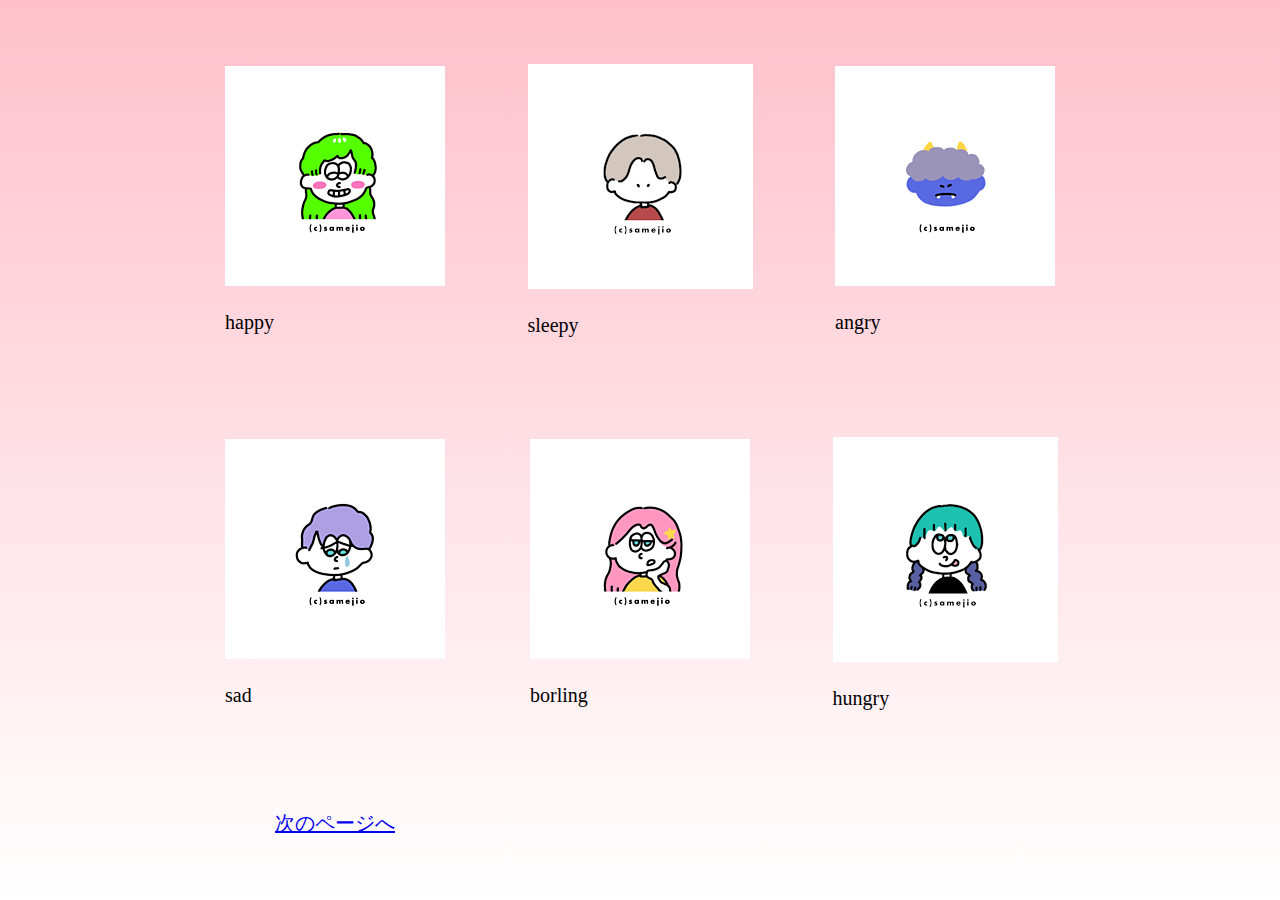
<file: nakami.html>
<!DOCTYPE html>
<html lang="ja">
<head>
  <meta charset="UTF-8">
  <meta http-equiv="X-UA-Compatible" content="IE=edge">
  <meta name="viewport" content="width=device-width, initial-scale=1.0">
  <title>nakami</title>
  <link rel="stylesheet" href="style.css">
</head>
<body>
  


  <!-- シーン２ -->
  <!-- 今の気分は？のimg -->
<div id="scene2">

  <div class="kibun_container">

      <div id="happy">
          <img onclick="" src="happy.png"">
          <p>happy</p>
      </div>

      <div id="sleepy">
        <img src="sleepy.png"">
        <p>sleepy</p>
      </div>

      <div id="angry">
        <img src="anger.png"">
        <p>angry</p>
      </div>

      <div id="sad">
      <img src="sad.png"">
      <p>sad</p>
    </div>

      <div id="borling">
        <img src="borling.png"">
        <p>borling</p>
      </div>

      <div id="hungry">
        <img src="hungry.png"">
        <p>hungry</p>
      </div>

     <!--ギノさんお手本  -->
      <div class="btn_wrapper">
        <a href="#" class="scene3_btn btn">次のページへ</a>
    </div>
    <!-- <audio id="scene2_se" source src="se/keyboard_sound.mp3"></audio> -->

  </div>







    <!-- シーン３ -->
    <!-- 今の時間は？のimg -->
<!-- <div id="scene3">
    <div class="time_container">
      <div id="asa">
          <img src="asa.png" width="200px">
          <p>morning</p>
      </div>

      <div id="yoru">
          <img src="yoru.png" width="200px">
          <p>night</p>
      </div>
    </div> -->



    <!-- おすすめは？のボタン -->

    <!-- <button type="button" class="btn btn_done" id="recommendBtn"><img src="heart.png" width="50px" class="heart_icon">お勧めは？</button> -->




    <!-- 今日の格言メッセージ -->

    <!-- <div>
      <h2>そんなあなたへのの格言は．．．？ <span id="todayMessage">  </span> </h2>   
    </div> -->



    <!-- 今日のおすすめ動画 -->

    <!-- <div id="movArea">
      <iframe id="mov" class="mov" width="560" height="315" src="https://www.youtube.com/embed/j1KkrIVtnvI" title="YouTube video player" frameborder="0" allow="accelerometer; autoplay; clipboard-write; encrypted-media; gyroscope; picture-in-picture" allowfullscreen></iframe>
    </div>
    <div id="imgArea"></div> 

  </div> -->

</div>




<!-- JS -->
  <script src="https://ajax.googleapis.com/ajax/libs/jquery/3.6.0/jquery.min.js"></script>
  <script src="js/main.js"></script>
</body>
</html>
</file>
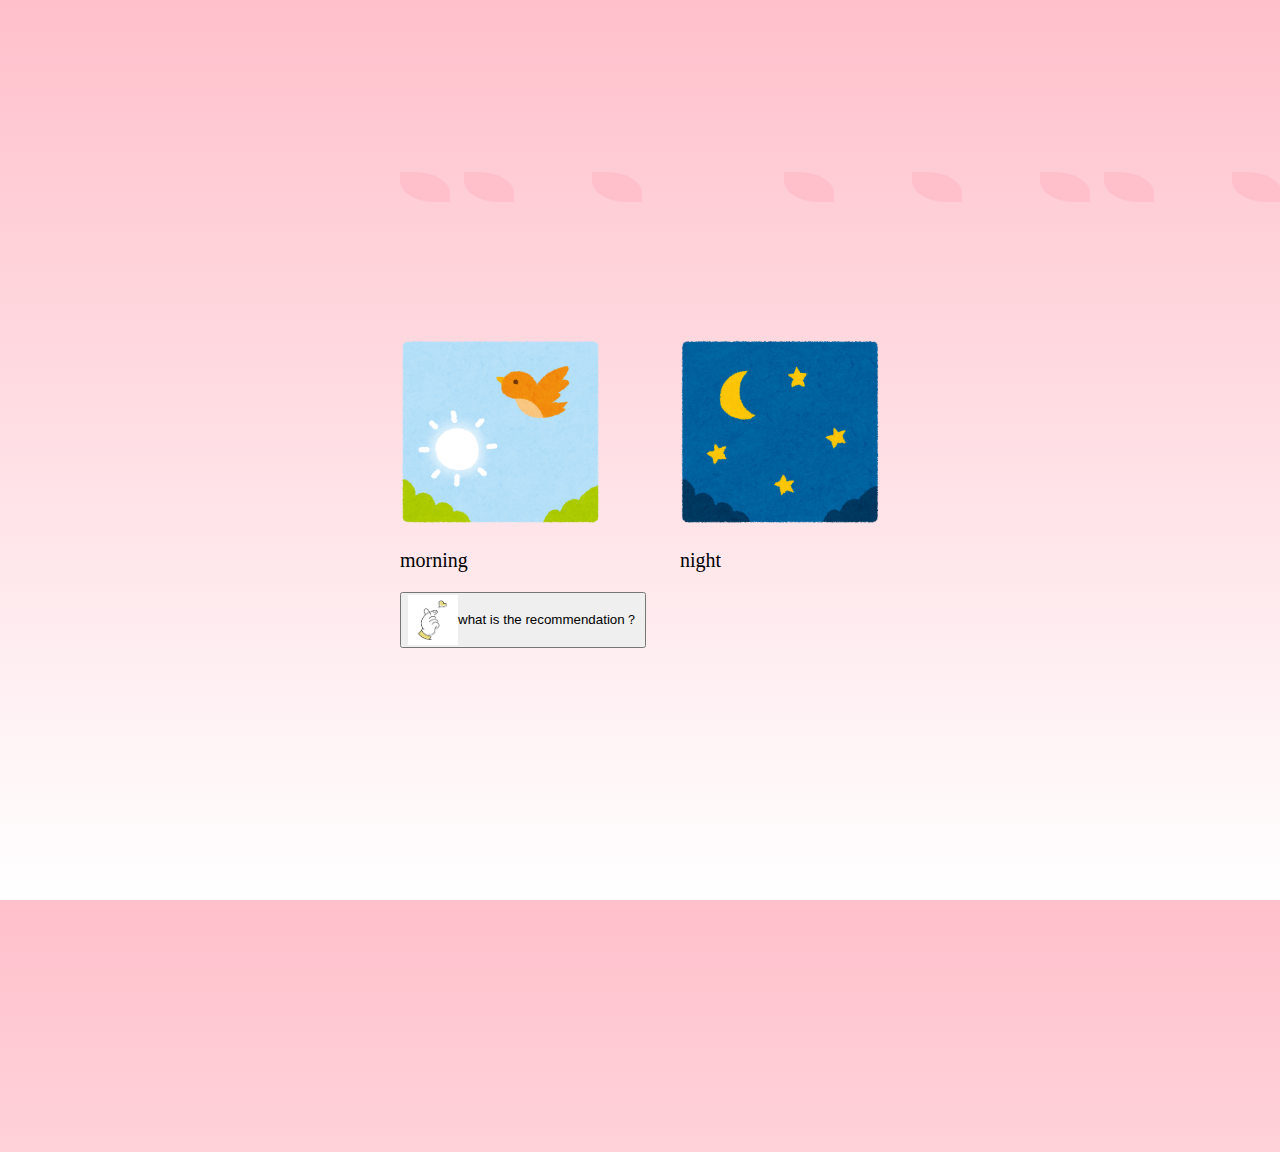
<file: scene3.html>
<!DOCTYPE html>
<html lang="ja">
<head>
  <meta charset="UTF-8">
  <meta http-equiv="X-UA-Compatible" content="IE=edge">
  <meta name="viewport" content="width=device-width, initial-scale=1.0">
  <title>Document</title>
  <link rel="stylesheet" href="style.css">
</head>
<body>
  

 <!--シーン３  -->
    <!-- 今の時間は？のimg -->
    
      <div id="scene3">


        <ul class="sakura">
   
          <li></li>
          <li></li>
          <li></li>
          <li></li>
          <li></li>
          <li></li>
          <li></li>
          <li></li>
          <li></li>
          <li></li>
          <li></li>
          <li></li>
          <li></li>
          <li></li>
          <li></li>
          <li></li>
          <li></li>
          <li></li>
        </ul>
        







        <h1 class="title">
          <span>I</span>
          <span>s</span>
          <span>&nbsp;</span>
          <span>i</span>
          <span>t</span>
          <span>&nbsp;</span>
          <span>m</span>
          <span>o</span>
          <span>r</span>
          <span>n</span>
          <span>i</span>
          <span>n</span>
          <span>g</span>
          <span>？</span>
          <span>&nbsp;</span>
          <span>o</span>
          <span>r</span>
          <span>&nbsp;</span>
          <span>n</span>
          <span>i</span>
          <span>g</span>
          <span>h</span>
          <span>t</span>
          <span>？</span>
        </h1>




        <div class="weather_container">
          <div id="asa">
              <img src="asa.png" width="200px">
              <p>morning</p>
          </div>


          <div id="yoru">
              <img src="yoru.png" width="200px">
              <p>night</p>
          </div>

      </div>     
  
  
  <!-- おすすめは？のボタン -->
         <button type="button" class="btn btn_done" id="recommendBtn"><img src="heart.png" width="50px">what is the recommendation？</button>
        

         

        </div>
       
    

        


     <!-- シーン４ -->
      <!-- 今日の格言メッセージ -->
  
      <div id="scene4">



        <ul class="sakura">
   
          <li></li>
          <li></li>
          <li></li>
          <li></li>
          <li></li>
          <li></li>
          <li></li>
          <li></li>
          <li></li>
          <li></li>
          <li></li>
          <li></li>
          <li></li>
          <li></li>
          <li></li>
          <li></li>
          <li></li>
          <li></li>
        </ul>
        




        <h2>今日の格言は！ <span id="todayMessage"> </span> </h2>   
      
  
  
  
      <!-- 今日のおすすめ動画 -->
  
      <div id="movArea">
        <iframe id="mov" class="mov" width="560" height="315" src="https://www.youtube.com/embed/j1KkrIVtnvI" title="YouTube video player" frameborder="0" allow="accelerometer; autoplay; clipboard-write; encrypted-media; gyroscope; picture-in-picture" allowfullscreen></iframe>
      </div>
      <div id="imgArea"></div> 
    </div>
  
  </div>










    <!-- js -->
<script src="https://ajax.googleapis.com/ajax/libs/jquery/3.6.0/jquery.min.js"></script>
<script src="js/main.js"></script>
</body>
</html>
</file>
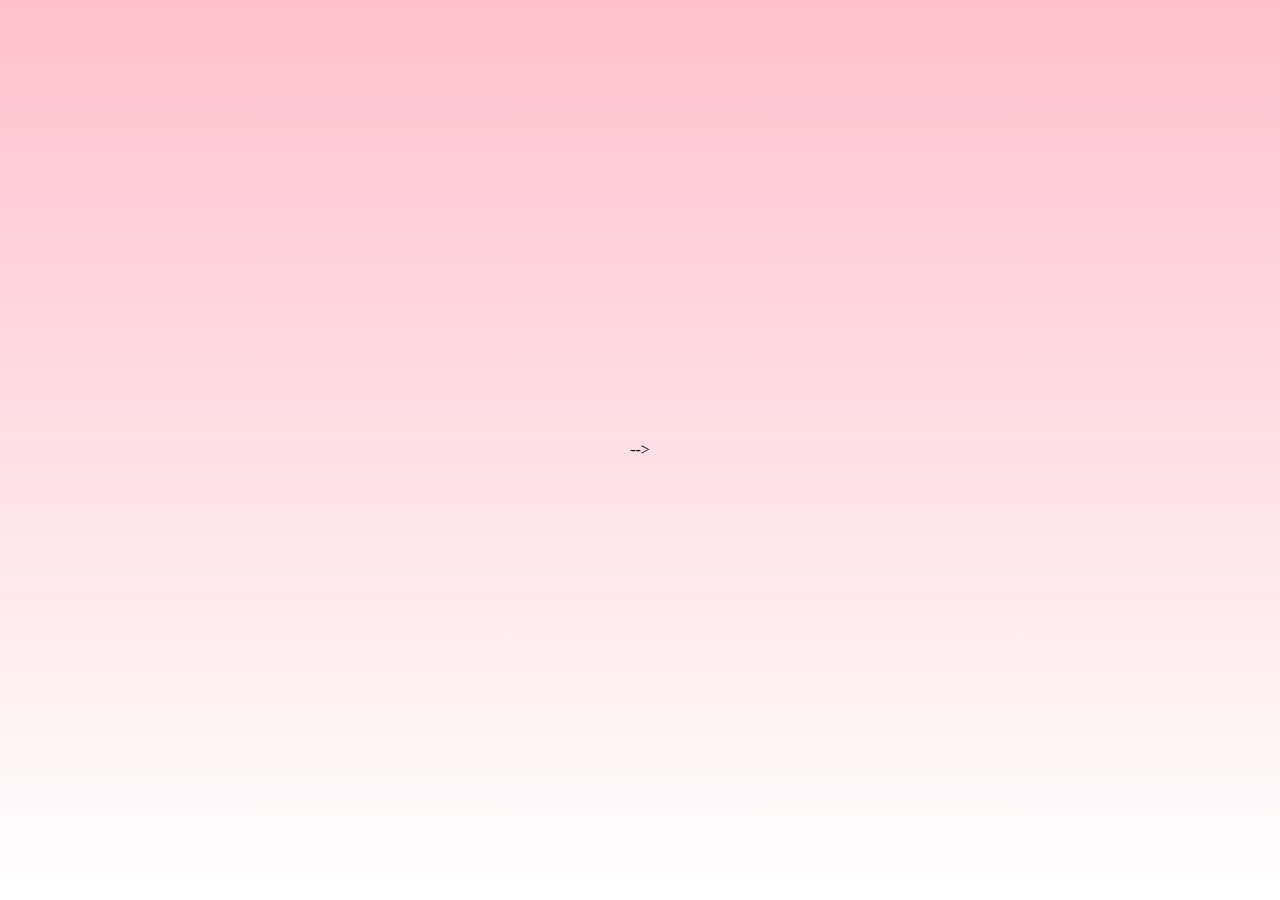
<file: scene4.html>
<!DOCTYPE html>
<html lang="ja">
<head>
  <meta charset="UTF-8">
  <meta http-equiv="X-UA-Compatible" content="IE=edge">
  <meta name="viewport" content="width=device-width, initial-scale=1.0">
  <title>Document</title>
  <link rel="stylesheet" href="style.css">
</head>
<body>
  
      <!-- 今日の格言メッセージ -->
  
      <!-- <div>
        <h2>そんなあなたへのの格言は．．．？ <span id="todayMessage">  </span> </h2>   
      </div>
  
  
  
      <!-- 今日のおすすめ動画 -->
  
      <!-- <div id="movArea">
        <iframe id="mov" class="mov" width="560" height="315" src="https://www.youtube.com/embed/j1KkrIVtnvI" title="YouTube video player" frameborder="0" allow="accelerometer; autoplay; clipboard-write; encrypted-media; gyroscope; picture-in-picture" allowfullscreen></iframe>
      </div>
      <div id="imgArea"></div>  -->
   -->















  <script src="https://ajax.googleapis.com/ajax/libs/jquery/3.6.0/jquery.min.js"></script>
  <script src="js/main.js"></script>
</body>
</html>
</file>
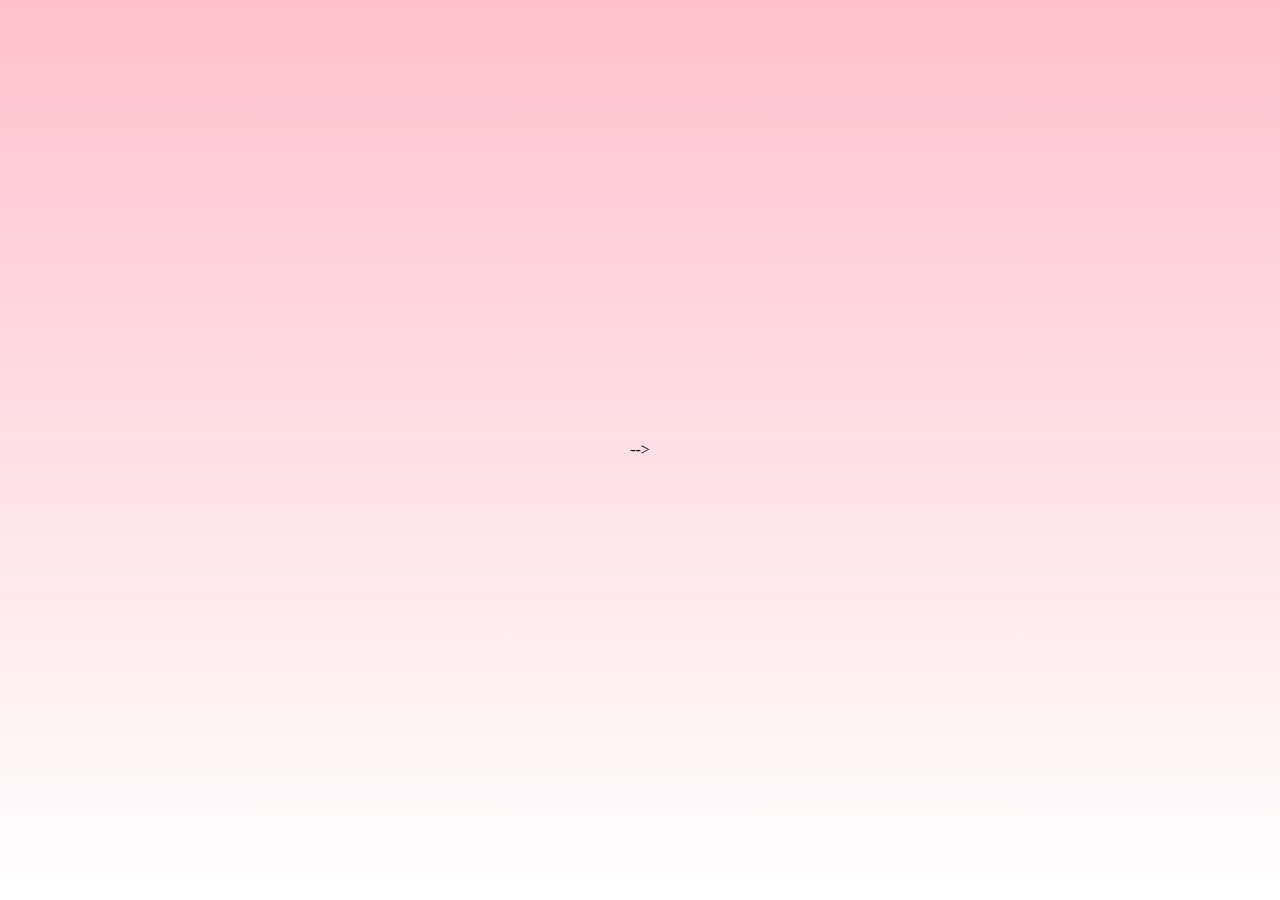
<file: kadai2_jankenRich_10291/scene4.html>
<!DOCTYPE html>
<html lang="ja">
<head>
  <meta charset="UTF-8">
  <meta http-equiv="X-UA-Compatible" content="IE=edge">
  <meta name="viewport" content="width=device-width, initial-scale=1.0">
  <title>Document</title>
  <link rel="stylesheet" href="style.css">
</head>
<body>
  
      <!-- 今日の格言メッセージ -->
  
      <!-- <div>
        <h2>そんなあなたへのの格言は．．．？ <span id="todayMessage">  </span> </h2>   
      </div>
  
  
  
      <!-- 今日のおすすめ動画 -->
  
      <!-- <div id="movArea">
        <iframe id="mov" class="mov" width="560" height="315" src="https://www.youtube.com/embed/j1KkrIVtnvI" title="YouTube video player" frameborder="0" allow="accelerometer; autoplay; clipboard-write; encrypted-media; gyroscope; picture-in-picture" allowfullscreen></iframe>
      </div>
      <div id="imgArea"></div>  -->
   -->















  <script src="https://ajax.googleapis.com/ajax/libs/jquery/3.6.0/jquery.min.js"></script>
  <script src="js/main.js"></script>
</body>
</html>
</file>
<file: style.css>
html {
  width: 100%;
  height: 100vh;
  overflow: hidden;
  background: linear-gradient(pink, #fff);
}



/* 花びら舞う背景 */

.sakura {
  position: absolute;
  padding: 0;
  margin: 0;
  width: 100%;
  height: 100%;
  display: flex;
  justify-content: center;
  align-items: center;
  z-index: -1;
}


.sakura h1 {
  font-family: 'M PLUS Rounded 1c', sans-serif;
  font-size: 5rem;
  color: #fff;
  text-align: center;
}

.sakura li{
  position: absolute;
  list-style: none;
  top: -80px;
  background: pink;
  border-radius: 0% 70%;  
  animation: fall 4s linear infinite, sway 2s ease-in-out infinite alternate;
}


@keyframes fall {
  to {
    top: 120%;
  }
}

@keyframes sway1 {
  from {
    transform: translateX(0px) rotate(0deg);
  }
  to {
    transform: translateX(200px) rotate(-45deg);
  }
}

@keyframes sway2 {
  from {
    transform: translateX(200px) rotate(-45deg);
  }
  to {
    transform: translateX(0px) rotate(0deg);
  }
}

.sakura li:nth-child(1){
  left: 0%;
  width: 50px;
  height: 30px;
  animation: fall 10s linear infinite,
             sway1 3s ease-in-out infinite alternate;
  animation-delay: 2s;
}

.sakura li:nth-child(2){
  left: 5%;
  width: 50px;
  height: 30px;
  animation: fall 15s linear infinite,
             sway1 2s ease-in-out infinite alternate;
  animation-delay: 8s;
}

.sakura li:nth-child(3){
  left: 15%;
  width: 50px;
  height: 30px;
  animation: fall 9s linear infinite,
             sway1 3.5s ease-in-out infinite alternate;
  animation-delay: 13s;
}

.sakura li:nth-child(4){
  left: 30%;
  width: 50px;
  height: 30px;
  animation: fall 8s linear infinite,
             sway2 4s ease-in-out infinite alternate;
  animation-delay: 7s;
}
.sakura li:nth-child(5){
  left: 40%;
  width: 50px;
  height: 30px;
  animation: fall 10s linear infinite,
             sway1 4s ease-in-out infinite alternate;
  animation-delay: 0s;
}
.sakura li:nth-child(6){
  left: 55%;
  width: 50px;
  height: 30px;
  animation: fall 11s linear infinite,
             sway2 3s ease-in-out infinite alternate;
  animation-delay: 3s;
}
.sakura li:nth-child(7){
  left: 65%;
  width: 50px;
  height: 30px;
  animation: fall 7s linear infinite,
             sway2 3.5s ease-in-out infinite alternate;
  animation-delay: 7s;
}
.sakura li:nth-child(8){
  left: 50%;
  width: 50px;
  height: 30px;
  animation: fall 7s linear infinite,
             sway1 3s ease-in-out infinite alternate;
  animation-delay: 3s;
}
.sakura li:nth-child(9){
  left: 80%;
  width: 50px;
  height: 30px;
  animation: fall 10s linear infinite,
             sway2 4s ease-in-out infinite alternate;
  animation-delay: 4s;
}


.sakura li:nth-child(10){
  left: 85%;
  width: 50px;
  height: 30px;
  animation: fall 10s linear infinite,
             sway2 4s ease-in-out infinite alternate;
  animation-delay: 4s;
}

/* 花びら舞う背景ここまで */


/* シーン２にいくためのボタン */
.button{
  position: relative;
  padding: 1rem 2rem 0.5rem 2.5rem;
  color: #000000;
  border: 3px solid #776e62;
  -webkit-transition: padding 0.3s ease-in-out;
  transition: padding 0.3s ease-in-out;
} 

.button{
 position: absolute;
 z-index:1;
}

.button{
  position:absolute; 
  bottom: 50px;
    left: 50%;
    transform: translateX(-50%); 
    -webkit-transform: translateX(-50%);
    -ms-transform: translateX(-50%);
} 


.button::before{
  content: "";
  position: absolute;
  top: 0.5rem;
  left: 0.5rem;
  z-index: -1;
  height: 100%;
  width: 100%;
  background-color: #ffffff;
  border-right: 3px solid #ffffff;
  border-bottom: 3px solid #ffffff;
  -webkit-transition: all 0.3s ease-in-out;
  transition: all 0.3s ease-in-out;
  z-index: -1;
} 

.button:hover{
  padding: 0.75rem 2.25rem;
}

.button:hover:before{
  top: 0;
  left: 0; 
}
/* シーン２へのボタンここまで */



/* シーン２ */

/* タイトルアニメーション */
@import url('https://fonts.googleapis.com/css2?family=Josefin+Sans&display=swap');

.title {
  display: flex;
  overflow: hidden;
  color: #aa8f7b;
  font-family: 'Josefin Sans', sans-serif;
}

.title span {
  display: block;
  transform: translate(0, 105%);
  transition: transform cubic-bezier(0.215, 0.61, 0.355, 1) 0.5s;
}

.title.-visible span {
  transform: translate(0, 0);
}

.title span:nth-child(2) {
  transition-delay: 0.2s;
}
.title span:nth-child(3) {
  transition-delay: 0.23s;
}
.title span:nth-child(4) {
  transition-delay: 0.26s;
}
.title span:nth-child(5) {
  transition-delay: 0.29s;
}
.title span:nth-child(6) {
  transition-delay: 0.32s;
}
.title span:nth-child(7) {
  transition-delay: 0.35s;
}
.title span:nth-child(8) {
  transition-delay: 0.38s;
}
.title span:nth-child(9) {
  transition-delay: 0.41s;
}
.title span:nth-child(10) {
  transition-delay: 0.44s;
}
.title span:nth-child(11) {
  transition-delay: 0.47s;
}
.title span:nth-child(12) {
  transition-delay: 0.48s;
}
.title span:nth-child(13) {
  transition-delay: 0.51s;
}
.title span:nth-child(14) {
  transition-delay: 0.54s;
}
.title span:nth-child(14) {
  transition-delay: 0.57s;
}
.title span:nth-child(15) {
  transition-delay: 0.60s;
}
.title span:nth-child(16) {
  transition-delay: 0.63s;
}
.title span:nth-child(17) {
  transition-delay: 0.66s;
}
.title span:nth-child(18) {
  transition-delay: 0.69s;
}
.title span:nth-child(19) {
  transition-delay: 0.72s;
}
.title span:nth-child(20) {
  transition-delay: 0.75s;
}
.title span:nth-child(21) {
  transition-delay: 0.78s;
}
.title span:nth-child(22) {
  transition-delay: 0.81s;
}
.title span:nth-child(23) {
  transition-delay: 0.84s;
}
.title span:nth-child(24) {
  transition-delay: 0.87s;
}
.title span:nth-child(25) {
  transition-delay: 0.90s;
}


/****** Base style. ******/
body {
  display: flex;
  height: 100vh;
  justify-content: center;
  align-items: center;
  margin: 0;
}

/***** タイトルアニメーションここまで ********/


/*******気分のアイコンここから *********/
.kibun_container{
    display:grid;
    justify-items: center;
    align-items: center;
    gap: 80px;
    grid-template-columns: 1fr 1fr 1fr;
    font-size: 20px;
  }
  

  

    #happy {
      display: block;
      transition-duration: .5s;
    }
    #happy:hover {
      transform: scale(1.2);
    }


  
    #sleepy {
      display: block;
      transition-duration: .5s;
    }
    #sleepy:hover {
      transform: scale(1.2);
    }
  

    #angry {
      display: block;
      transition-duration: .5s;
    }
    #angry:hover {
      transform: scale(1.2);
    }
 


    #sad {
      display: block;
      transition-duration: .5s;
    }
    #sad:hover {
      transform: scale(1.2);
    }


    #borling {
      display: block;
      transition-duration: .5s;
    }
    #borling:hover {
      transform: scale(1.2);
    }


    #hungry {
      display: block;
      transition-duration: .5s;
    }
    #hungry:hover {
      transform: scale(1.2);
    }







  /* シーン３ */
  .weather_container{
    display:flex;
    justify-items: center;
    align-items: center;
    gap: 80px;
    grid-template-columns: 1fr 1fr 1fr;
    font-size: 20px;
    /* display: block; */
  }




  #asa {
    display: block;
    transition-duration: .5s;
  }
  #asa:hover {
    transform: scale(1.2);
  }



  #yoru {
    display: block;
    transition-duration: .5s;
  }
  #yoru:hover {
    transform: scale(1.2);
  }

  #recommendBtn{
  display: flex;
  justify-content: center;
  align-items: center;
  
  }






  /* .btn btn_done{
    position: relative;
    padding: 1rem 2rem 0.5rem 2.5rem;
    color: #000000;
    border: 3px solid #776e62;
    -webkit-transition: padding 0.3s ease-in-out;
    transition: padding 0.3s ease-in-out;
  } 
  
  .btn btn_done{
   position: absolute;
   z-index:1;
  }
  
  .btn btn_done{
    position:absolute; 
    bottom: 50px;
      left: 50%;
      transform: translateX(-50%); 
      -webkit-transform: translateX(-50%);
      -ms-transform: translateX(-50%);
  } 
  
  
  .btn btn_done::before{
    content: "";
    position: absolute;
    top: 0.5rem;
    left: 0.5rem;
    z-index: -1;
    height: 100%;
    width: 100%;
    background-color: #ffffff;
    border-right: 3px solid #ffffff;
    border-bottom: 3px solid #ffffff;
    -webkit-transition: all 0.3s ease-in-out;
    transition: all 0.3s ease-in-out;
    z-index: -1;
  } 
  
  .btn btn_done:hover{
    padding: 0.75rem 2.25rem;
  }
  
  .btn btn_done:hover:before{
    top: 0;
    left: 0; 
  } */
  /* シーン２へのボタンここまで







  /* シーン４ */

  #scene4{
    display: none;
}
</file>
<file: kadai2_jankenRich_10291/style.css>
html {
  width: 100%;
  height: 100vh;
  overflow: hidden;
  background: linear-gradient(pink, #fff);
}



/* 花びら舞う背景 */

.sakura {
  position: absolute;
  padding: 0;
  margin: 0;
  width: 100%;
  height: 100%;
  display: flex;
  justify-content: center;
  align-items: center;
  z-index: -1;
}


.sakura h1 {
  font-family: 'M PLUS Rounded 1c', sans-serif;
  font-size: 5rem;
  color: #fff;
  text-align: center;
}

.sakura li{
  position: absolute;
  list-style: none;
  top: -80px;
  background: pink;
  border-radius: 0% 70%;  
  animation: fall 4s linear infinite, sway 2s ease-in-out infinite alternate;
}


@keyframes fall {
  to {
    top: 120%;
  }
}

@keyframes sway1 {
  from {
    transform: translateX(0px) rotate(0deg);
  }
  to {
    transform: translateX(200px) rotate(-45deg);
  }
}

@keyframes sway2 {
  from {
    transform: translateX(200px) rotate(-45deg);
  }
  to {
    transform: translateX(0px) rotate(0deg);
  }
}

.sakura li:nth-child(1){
  left: 0%;
  width: 50px;
  height: 30px;
  animation: fall 10s linear infinite,
             sway1 3s ease-in-out infinite alternate;
  animation-delay: 2s;
}

.sakura li:nth-child(2){
  left: 5%;
  width: 50px;
  height: 30px;
  animation: fall 15s linear infinite,
             sway1 2s ease-in-out infinite alternate;
  animation-delay: 8s;
}

.sakura li:nth-child(3){
  left: 15%;
  width: 50px;
  height: 30px;
  animation: fall 9s linear infinite,
             sway1 3.5s ease-in-out infinite alternate;
  animation-delay: 13s;
}

.sakura li:nth-child(4){
  left: 30%;
  width: 50px;
  height: 30px;
  animation: fall 8s linear infinite,
             sway2 4s ease-in-out infinite alternate;
  animation-delay: 7s;
}
.sakura li:nth-child(5){
  left: 40%;
  width: 50px;
  height: 30px;
  animation: fall 10s linear infinite,
             sway1 4s ease-in-out infinite alternate;
  animation-delay: 0s;
}
.sakura li:nth-child(6){
  left: 55%;
  width: 50px;
  height: 30px;
  animation: fall 11s linear infinite,
             sway2 3s ease-in-out infinite alternate;
  animation-delay: 3s;
}
.sakura li:nth-child(7){
  left: 65%;
  width: 50px;
  height: 30px;
  animation: fall 7s linear infinite,
             sway2 3.5s ease-in-out infinite alternate;
  animation-delay: 7s;
}
.sakura li:nth-child(8){
  left: 50%;
  width: 50px;
  height: 30px;
  animation: fall 7s linear infinite,
             sway1 3s ease-in-out infinite alternate;
  animation-delay: 3s;
}
.sakura li:nth-child(9){
  left: 80%;
  width: 50px;
  height: 30px;
  animation: fall 10s linear infinite,
             sway2 4s ease-in-out infinite alternate;
  animation-delay: 4s;
}


.sakura li:nth-child(10){
  left: 85%;
  width: 50px;
  height: 30px;
  animation: fall 10s linear infinite,
             sway2 4s ease-in-out infinite alternate;
  animation-delay: 4s;
}

/* 花びら舞う背景ここまで */


/* シーン２にいくためのボタン */
.button{
  position: relative;
  padding: 1rem 2rem 0.5rem 2.5rem;
  color: #000000;
  border: 3px solid #776e62;
  -webkit-transition: padding 0.3s ease-in-out;
  transition: padding 0.3s ease-in-out;
} 

.button{
 position: absolute;
 z-index:1;
}

.button{
  position:absolute; 
  bottom: 50px;
    left: 50%;
    transform: translateX(-50%); 
    -webkit-transform: translateX(-50%);
    -ms-transform: translateX(-50%);
} 


.button::before{
  content: "";
  position: absolute;
  top: 0.5rem;
  left: 0.5rem;
  z-index: -1;
  height: 100%;
  width: 100%;
  background-color: #ffffff;
  border-right: 3px solid #ffffff;
  border-bottom: 3px solid #ffffff;
  -webkit-transition: all 0.3s ease-in-out;
  transition: all 0.3s ease-in-out;
  z-index: -1;
} 

.button:hover{
  padding: 0.75rem 2.25rem;
}

.button:hover:before{
  top: 0;
  left: 0; 
}
/* シーン２へのボタンここまで */



/* シーン２ */

/* タイトルアニメーション */
@import url('https://fonts.googleapis.com/css2?family=Josefin+Sans&display=swap');

.title {
  display: flex;
  overflow: hidden;
  color: #aa8f7b;
  font-family: 'Josefin Sans', sans-serif;
}

.title span {
  display: block;
  transform: translate(0, 105%);
  transition: transform cubic-bezier(0.215, 0.61, 0.355, 1) 0.5s;
}

.title.-visible span {
  transform: translate(0, 0);
}

.title span:nth-child(2) {
  transition-delay: 0.2s;
}
.title span:nth-child(3) {
  transition-delay: 0.23s;
}
.title span:nth-child(4) {
  transition-delay: 0.26s;
}
.title span:nth-child(5) {
  transition-delay: 0.29s;
}
.title span:nth-child(6) {
  transition-delay: 0.32s;
}
.title span:nth-child(7) {
  transition-delay: 0.35s;
}
.title span:nth-child(8) {
  transition-delay: 0.38s;
}
.title span:nth-child(9) {
  transition-delay: 0.41s;
}
.title span:nth-child(10) {
  transition-delay: 0.44s;
}
.title span:nth-child(11) {
  transition-delay: 0.47s;
}
.title span:nth-child(12) {
  transition-delay: 0.48s;
}
.title span:nth-child(13) {
  transition-delay: 0.51s;
}
.title span:nth-child(14) {
  transition-delay: 0.54s;
}
.title span:nth-child(14) {
  transition-delay: 0.57s;
}
.title span:nth-child(15) {
  transition-delay: 0.60s;
}
.title span:nth-child(16) {
  transition-delay: 0.63s;
}
.title span:nth-child(17) {
  transition-delay: 0.66s;
}
.title span:nth-child(18) {
  transition-delay: 0.69s;
}
.title span:nth-child(19) {
  transition-delay: 0.72s;
}
.title span:nth-child(20) {
  transition-delay: 0.75s;
}
.title span:nth-child(21) {
  transition-delay: 0.78s;
}
.title span:nth-child(22) {
  transition-delay: 0.81s;
}
.title span:nth-child(23) {
  transition-delay: 0.84s;
}
.title span:nth-child(24) {
  transition-delay: 0.87s;
}
.title span:nth-child(25) {
  transition-delay: 0.90s;
}


/****** Base style. ******/
body {
  display: flex;
  height: 100vh;
  justify-content: center;
  align-items: center;
  margin: 0;
}

/***** タイトルアニメーションここまで ********/


/*******気分のアイコンここから *********/
.kibun_container{
    display:grid;
    justify-items: center;
    align-items: center;
    gap: 80px;
    grid-template-columns: 1fr 1fr 1fr;
    font-size: 20px;
  }
  

  

    #happy {
      display: block;
      transition-duration: .5s;
    }
    #happy:hover {
      transform: scale(1.2);
    }


  
    #sleepy {
      display: block;
      transition-duration: .5s;
    }
    #sleepy:hover {
      transform: scale(1.2);
    }
  

    #angry {
      display: block;
      transition-duration: .5s;
    }
    #angry:hover {
      transform: scale(1.2);
    }
 


    #sad {
      display: block;
      transition-duration: .5s;
    }
    #sad:hover {
      transform: scale(1.2);
    }


    #borling {
      display: block;
      transition-duration: .5s;
    }
    #borling:hover {
      transform: scale(1.2);
    }


    #hungry {
      display: block;
      transition-duration: .5s;
    }
    #hungry:hover {
      transform: scale(1.2);
    }







  /* シーン３ */
  .weather_container{
    display:flex;
    justify-items: center;
    align-items: center;
    gap: 80px;
    grid-template-columns: 1fr 1fr 1fr;
    font-size: 20px;
    /* display: block; */
  }




  #asa {
    display: block;
    transition-duration: .5s;
  }
  #asa:hover {
    transform: scale(1.2);
  }



  #yoru {
    display: block;
    transition-duration: .5s;
  }
  #yoru:hover {
    transform: scale(1.2);
  }

  #recommendBtn{
  display: flex;
  justify-content: center;
  align-items: center;
  
  }






  /* .btn btn_done{
    position: relative;
    padding: 1rem 2rem 0.5rem 2.5rem;
    color: #000000;
    border: 3px solid #776e62;
    -webkit-transition: padding 0.3s ease-in-out;
    transition: padding 0.3s ease-in-out;
  } 
  
  .btn btn_done{
   position: absolute;
   z-index:1;
  }
  
  .btn btn_done{
    position:absolute; 
    bottom: 50px;
      left: 50%;
      transform: translateX(-50%); 
      -webkit-transform: translateX(-50%);
      -ms-transform: translateX(-50%);
  } 
  
  
  .btn btn_done::before{
    content: "";
    position: absolute;
    top: 0.5rem;
    left: 0.5rem;
    z-index: -1;
    height: 100%;
    width: 100%;
    background-color: #ffffff;
    border-right: 3px solid #ffffff;
    border-bottom: 3px solid #ffffff;
    -webkit-transition: all 0.3s ease-in-out;
    transition: all 0.3s ease-in-out;
    z-index: -1;
  } 
  
  .btn btn_done:hover{
    padding: 0.75rem 2.25rem;
  }
  
  .btn btn_done:hover:before{
    top: 0;
    left: 0; 
  } */
  /* シーン２へのボタンここまで







  /* シーン４ */

  #scene4{
    display: none;
}
</file>
